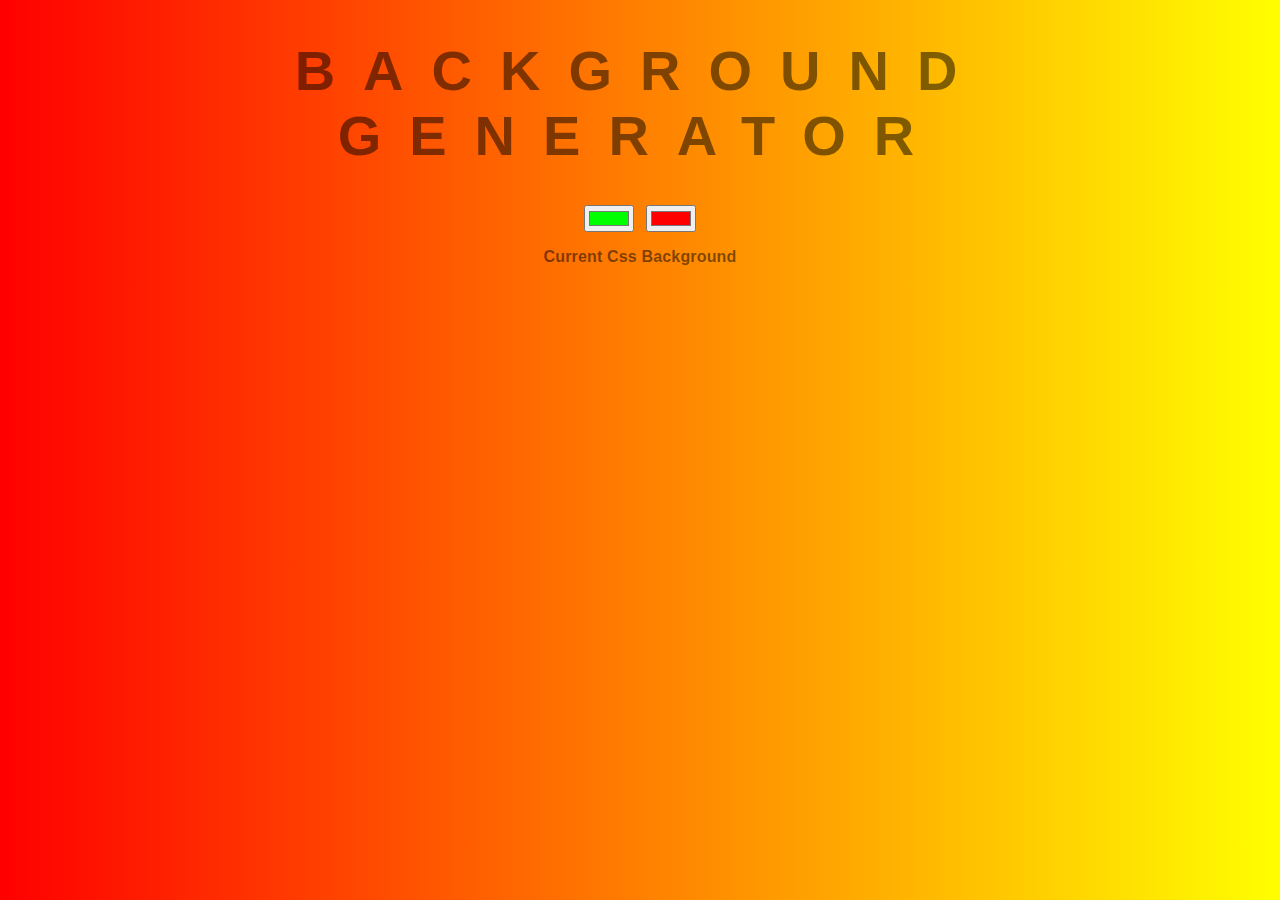
<file: BackgroundGenerator/index.html>
<!DOCTYPE html>
<html>

<head>
    <title>Background Generator</title>
    <link rel="stylesheet" type="text/css" href="style.css">
</head>

<body id="gradient">
    <h1>Background Generator</h1>
    <input class="color1" type="color" name="color1" value="#00ff00">
    <input class="color2" type="color" name="color2" value="#ff0000">
    <h3>Current Css Background</h3>
    <script type="text/javascript" src="index.js"></script>
</body>

</html>
</file>
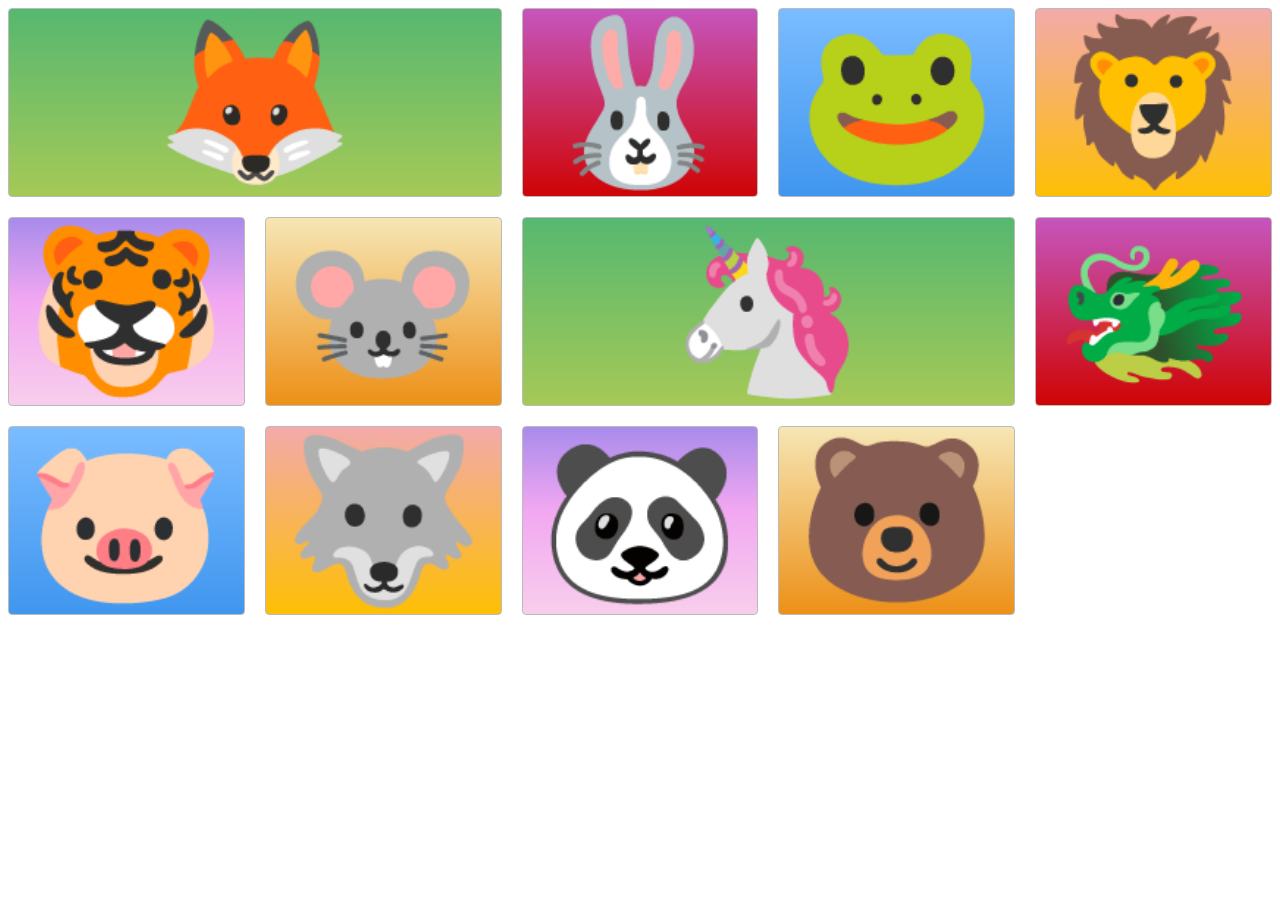
<file: CssGrids/index.html>
<!DOCTYPE html>
<html>

<head>
    <!-- the below meta tag is default in most modern browsers. however if you have an
  older browser, the emojis may not show up properly. In which case you need this meta
  tag. Read more here: https://teamtreehouse.com/community/meta-charsetutf8-what-does-this-mean-or-what-does-it-do-i-deleted-it-from-the-code-and-nothing-changed -->
    <meta charset="utf-8">
    <title>Grid Master</title>
    <link rel="stylesheet" type="text/css" href="./style.css">
</head>

<body>
    <div class="container">
        <div class="zone green">🦊</div>
        <div class="zone red">🐰</div>
        <div class="zone blue">🐸</div>
        <div class="zone yellow">🦁</div>
        <div class="zone purple">🐯</div>
        <div class="zone brown">🐭</div>
        <div class="zone green">🦄</div>
        <div class="zone red">🐲</div>
        <div class="zone blue">🐷</div>
        <div class="zone yellow">🐺</div>
        <div class="zone purple">🐼</div>
        <div class="zone brown">🐻</div>
    </div>
</body>

</html>
</file>
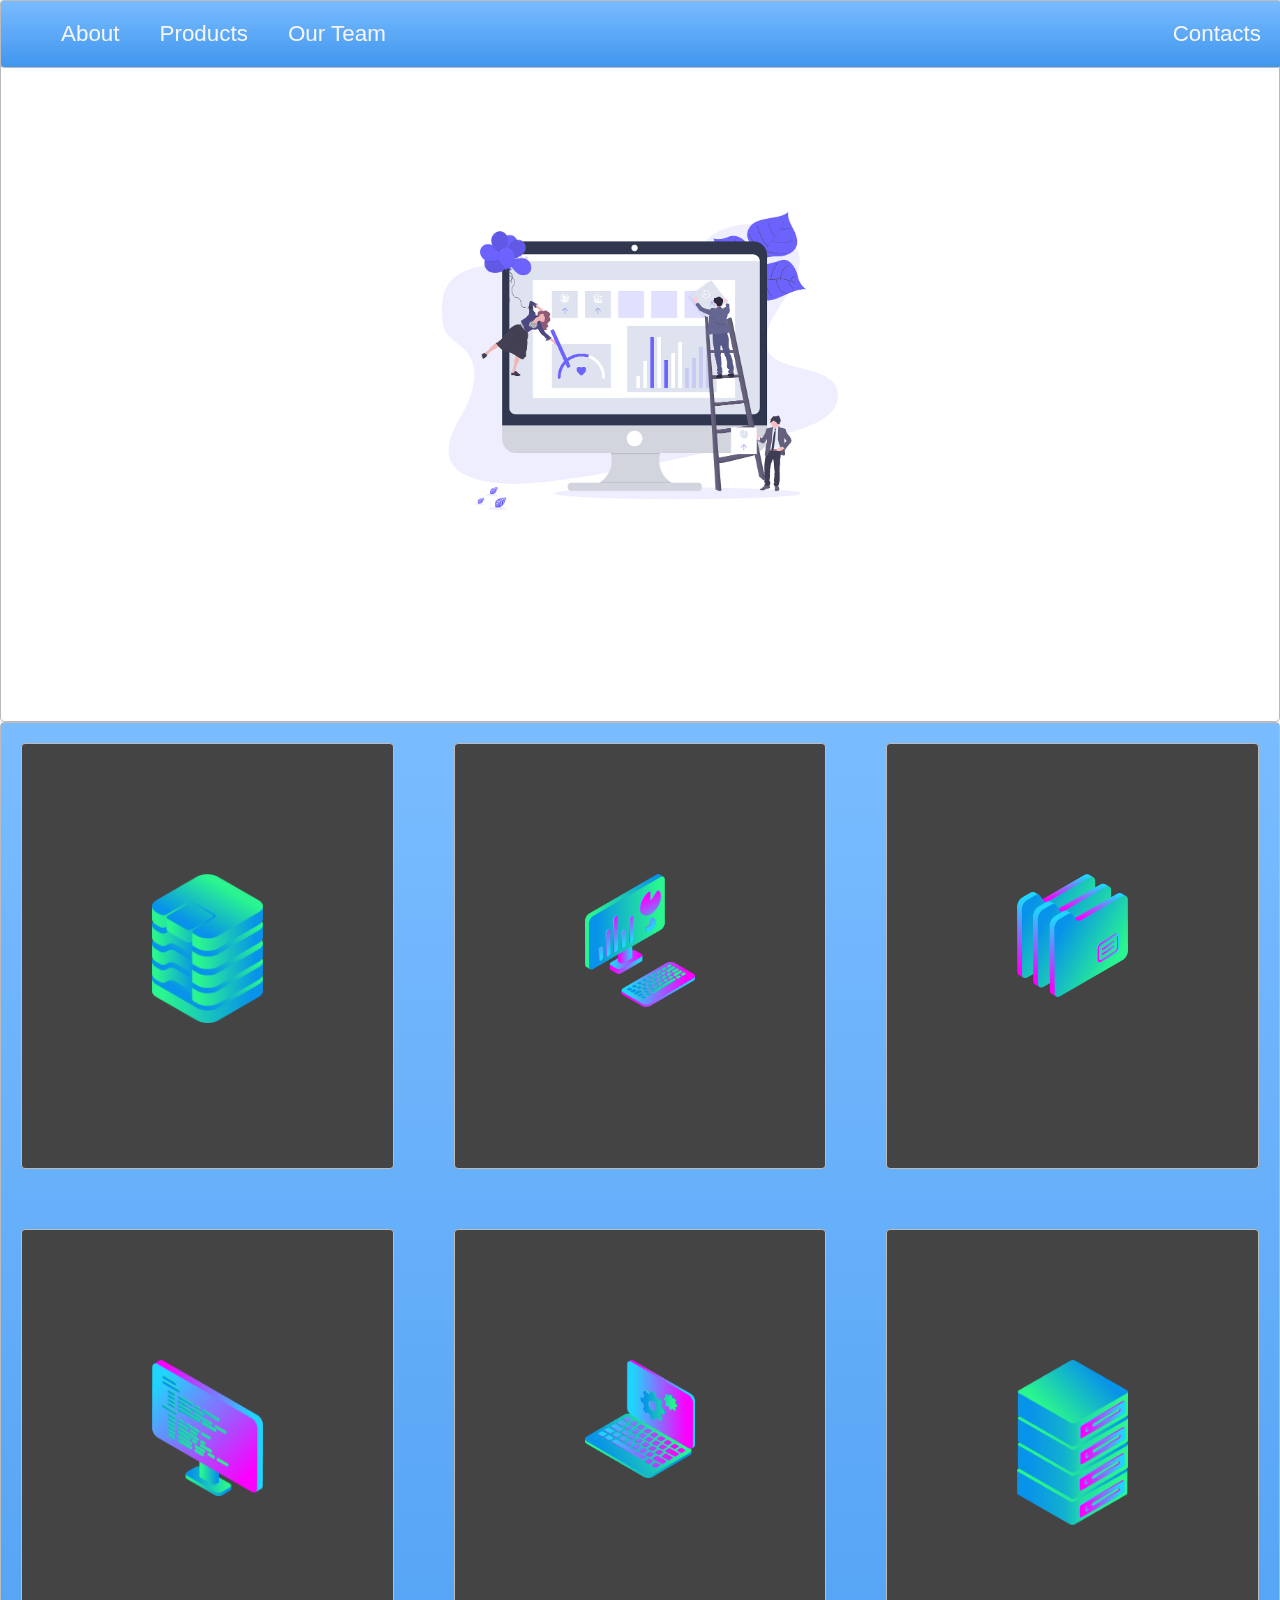
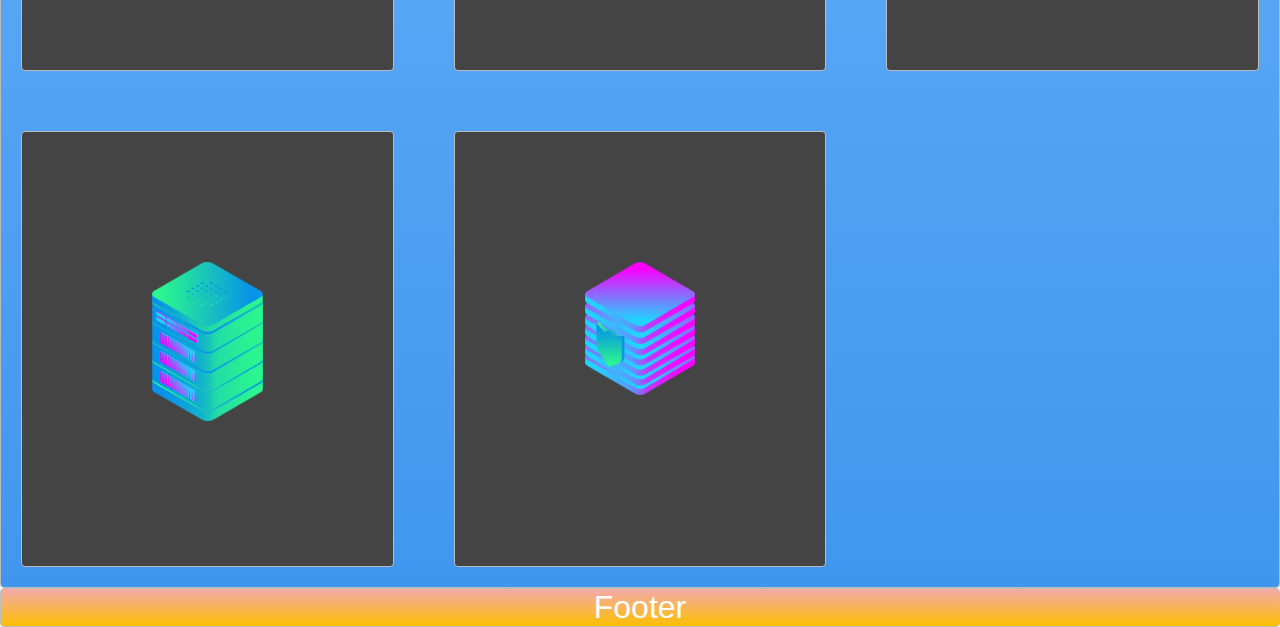
<file: CssPageLayout/index.html>
<!DOCTYPE html>
<html>

<head>
    <title>Layout Master</title>
    <link rel="stylesheet" type="text/css" href="./style.css">
</head>

<body>
    <nav class="zone blue sticky">
        <ul class="main-nav">
            <li>
                <a href=>About</a>
            </li>
            <li>
                <a href="">Products</a>
            </li>
            <li>
                <a href="">Our Team</a>
            </li>
            <li class="push">
                <a href="">Contacts</a>
            </li>
        </ul>
    </nav>
    <div class="container zone">
    	<img class= "cover" src="undraw.png">
    </div>
    <div class="zone blue grid-wrapper">
        <div class="box zone">
            <img src="data_storage_2_2.png">
        </div>
        <div class="box zone">
            <img src="desktop_analytics_2.png">
        </div>
        <div class="box zone">
            <img src="files_2.png">
        </div>
        <div class="box zone">
            <img src="monitor_coding_2.png">
        </div>
        <div class="box zone">
            <img src="monitor_settings_2.png">
        </div>
        <div class="box zone">
            <img src="server_2_2.png">
        </div>
        <div class="box zone">
            <img src="server_3.png">
        </div>
        <div class="box zone">
            <img src="server_safe_2.png">
        </div>
    </div>
    <footer class="zone yellow">Footer</footer>
</body>

</html>
</file>
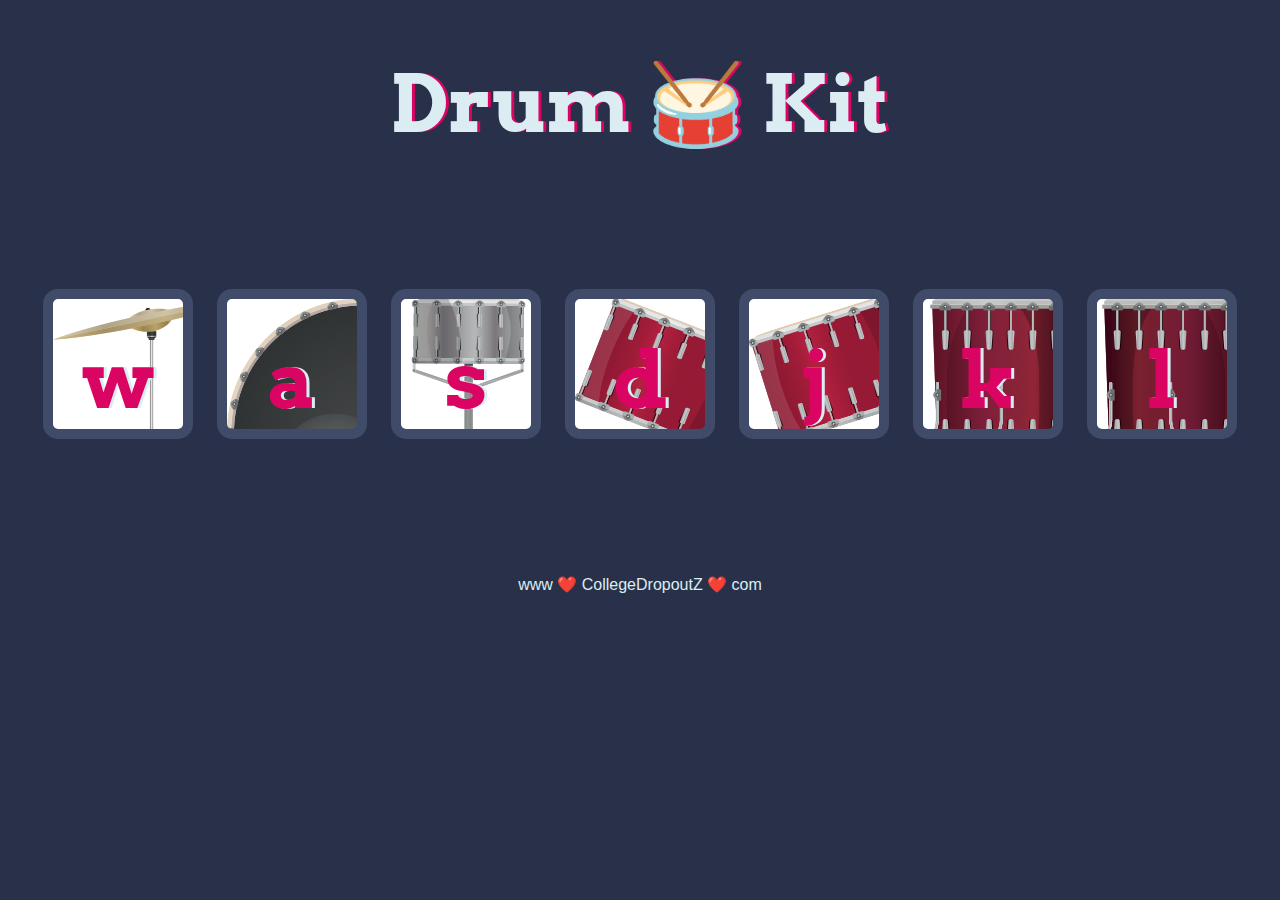
<file: Drum Roll/index.html>
<!DOCTYPE html>
<html lang="en" dir="ltr">
  <head>
    <meta charset="utf-8" />
    <title>Drum Kit</title>
    <link rel="stylesheet" href="styles.css" />
    <link
      href="https://fonts.googleapis.com/css?family=Arvo"
      rel="stylesheet"
    />
  </head>

  <body>
    <h1 id="title">Drum 🥁 Kit</h1>
    <div class="set">
      <button class="w drum">w</button>
      <button class="a drum">a</button>
      <button class="s drum">s</button>
      <button class="d drum">d</button>
      <button class="j drum">j</button>
      <button class="k drum">k</button>
      <button class="l drum">l</button>
     
    </div>
    <script src="https://ajax.googleapis.com/ajax/libs/jquery/3.5.1/jquery.min.js"></script>
<script src="index.js" charset="utf-8"></script>

  </body>

    <footer>www ❤️ CollegeDropoutZ ❤️ com</footer>


 
</html>
</file>
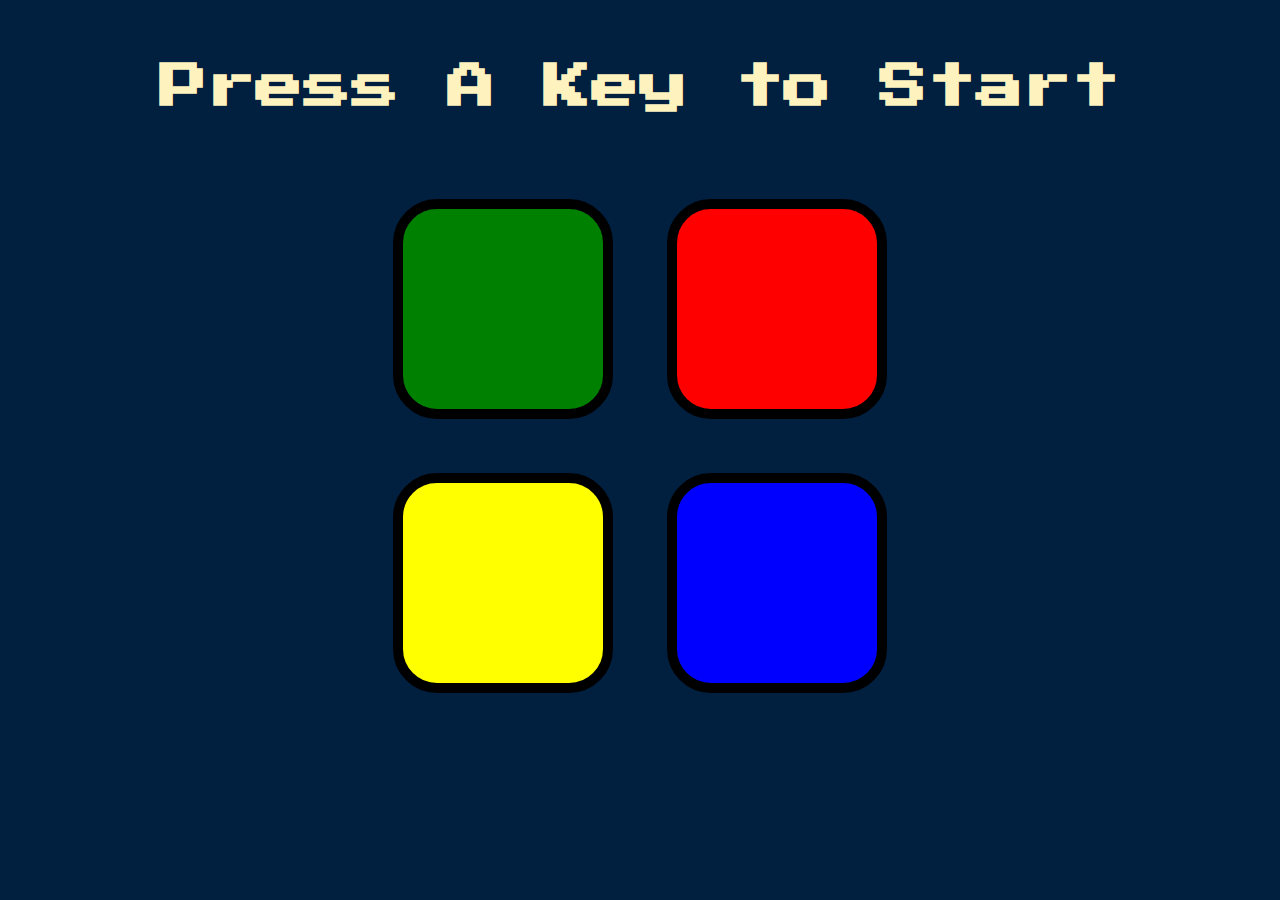
<file: SimonGame/index.html>
<!DOCTYPE html>
<html lang="en" dir="ltr">

<head>
  <meta charset="utf-8">
  <title>Simon</title>
  <link rel="stylesheet" href="styles.css">
  <link href="https://fonts.googleapis.com/css?family=Press+Start+2P" rel="stylesheet">
</head>

<body>
  <h1 id="level-title">Press A Key to Start</h1>
  <div class="container">
    <div class="row">

      <div type="button" id="green" class="btn green">

      </div>

      <div type="button" id="red" class="btn red">

      </div>
    </div>

    <div class="row">

      <div type="button" id="yellow" class="btn yellow">

      </div>
      <div type="button" id="blue" class="btn blue">

      </div>

    </div>

  </div>
  <script src="https://ajax.googleapis.com/ajax/libs/jquery/3.5.1/jquery.min.js"></script>
<script src="index.js" charset="utf-8"></script>
</body>

</html>
</file>
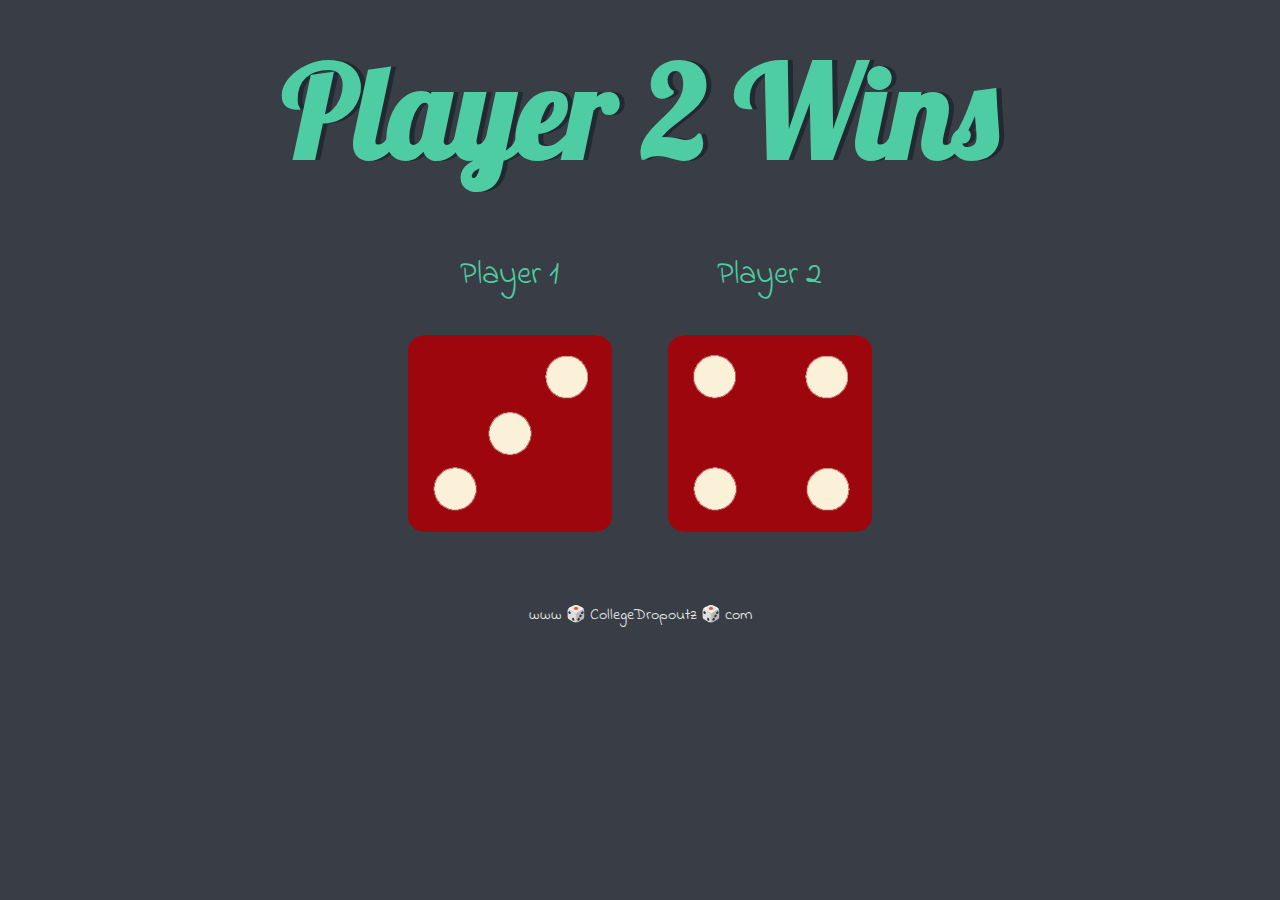
<file: Dicee/dicee.html>
<!DOCTYPE html>
<html lang="en" dir="ltr">
  <head>
    <meta charset="utf-8">
    <title>Dicee</title>
    <link rel="stylesheet" href="styles.css">
    <link href="https://fonts.googleapis.com/css?family=Indie+Flower|Lobster" rel="stylesheet">

  </head>
  <body>

    <div class="container">
      <h1>Refresh Me</h1>

      <div class="dice">
        <p>Player 1</p>
        <img class="img1" src="images/dice6.png">
      </div>

      <div class="dice">
        <p>Player 2</p>
        <img class="img2" src="images/dice6.png">
      </div>

    </div>

<script src="index.js" charset="utf-8"></script>
  </body>

  <footer>
    www 🎲 CollegeDropoutz 🎲 com
  </footer>
</html>
</file>
<file: BackgroundGenerator/style.css>
body {
	font: 'Raleway', sans-serif;
    color: rgba(0,0,0,.5);
    text-align: center;
    text-transform: uppercase; 
    letter-spacing: .5em;
    top: 15%;
	background: linear-gradient(to right, red , yellow); /* Standard syntax */
}

h1 {
    font: 600 3.5em 'Raleway', sans-serif;
    color: rgba(0,0,0,.5);
    text-align: center;
    text-transform: uppercase;
    letter-spacing: .5em;
    width: 100%;
}

h3 {
	font: 900 1em 'Raleway', sans-serif;
    color: rgba(0,0,0,.5);
    text-align: center;
    text-transform: none;
    letter-spacing: 0.01em;

}
</file>
<file: CssGrids/style.css>
.container {
    display: grid;
    grid-gap: 20px;
    grid-template-columns: repeat(auto-fill, minmax(200px, 1fr));
    grid-template-rows: 1fr;

}
.green{
    grid-column: span 2;
}

.zone {
    cursor: pointer;
    /*display:inline-block;*/
    text-align: center;
    font-size: 10em;
    border-radius: 4px;
    border: 1px solid #bbb;
    transition: all 0.3s linear;
}

.zone:hover {
    -webkit-box-shadow: rgba(0, 0, 0, 0.8) 0px 5px 15px, inset rgba(0, 0, 0, 0.15) 0px -10px 20px;
    -moz-box-shadow: rgba(0, 0, 0, 0.8) 0px 5px 15px, inset rgba(0, 0, 0, 0.15) 0px -10px 20px;
    -o-box-shadow: rgba(0, 0, 0, 0.8) 0px 5px 15px, inset rgba(0, 0, 0, 0.15) 0px -10px 20px;
    box-shadow: rgba(0, 0, 0, 0.8) 0px 5px 15px, inset rgba(0, 0, 0, 0.15) 0px -10px 20px;
}


/*https://paulund.co.uk/how-to-create-shiny-css-buttons*/
/***********************************************************************
 *  Green Background
 **********************************************************************/
.green {
    background: #56B870;
    /* Old browsers */
    background: -moz-linear-gradient(top, #56B870 0%, #a5c956 100%);
    /* FF3.6+ */
    background: -webkit-gradient(linear, left top, left bottom, color-stop(0%, #56B870), color-stop(100%, #a5c956));
    /* Chrome,Safari4+ */
    background: -webkit-linear-gradient(top, #56B870 0%, #a5c956 100%);
    /* Chrome10+,Safari5.1+ */
    background: -o-linear-gradient(top, #56B870 0%, #a5c956 100%);
    /* Opera 11.10+ */
    background: -ms-linear-gradient(top, #56B870 0%, #a5c956 100%);
    /* IE10+ */
    background: linear-gradient(top, #56B870 0%, #a5c956 100%);
    /* W3C */
}

/***********************************************************************
 *  Red Background
 **********************************************************************/
.red {
    background: #C655BE;
    /* Old browsers */
    background: -moz-linear-gradient(top, #C655BE 0%, #cf0404 100%);
    /* FF3.6+ */
    background: -webkit-gradient(linear, left top, left bottom, color-stop(0%, #C655BE), color-stop(100%, #cf0404));
    /* Chrome,Safari4+ */
    background: -webkit-linear-gradient(top, #C655BE 0%, #cf0404 100%);
    /* Chrome10+,Safari5.1+ */
    background: -o-linear-gradient(top, #C655BE 0%, #cf0404 100%);
    /* Opera 11.10+ */
    background: -ms-linear-gradient(top, #C655BE 0%, #cf0404 100%);
    /* IE10+ */
    background: linear-gradient(top, #C655BE 0%, #cf0404 100%);
    /* W3C */
}

/***********************************************************************
 *  Yellow Background
 **********************************************************************/
.yellow {
    background: #F3AAAA;
    /* Old browsers */
    background: -moz-linear-gradient(top, #F3AAAA 0%, #febf04 100%);
    /* FF3.6+ */
    background: -webkit-gradient(linear, left top, left bottom, color-stop(0%, #F3AAAA), color-stop(100%, #febf04));
    /* Chrome,Safari4+ */
    background: -webkit-linear-gradient(top, #F3AAAA 0%, #febf04 100%);
    /* Chrome10+,Safari5.1+ */
    background: -o-linear-gradient(top, #F3AAAA 0%, #febf04 100%);
    /* Opera 11.10+ */
    background: -ms-linear-gradient(top, #F3AAAA 0%, #febf04 100%);
    /* IE10+ */
    background: linear-gradient(top, #F3AAAA 0%, #febf04 100%);
    /* W3C */
}

/***********************************************************************
 *  Blue Background
 **********************************************************************/
.blue {
    background: #7abcff;
    /* Old browsers */
    background: -moz-linear-gradient(top, #7abcff 0%, #60abf8 44%, #4096ee 100%);
    /* FF3.6+ */
    background: -webkit-gradient(linear, left top, left bottom, color-stop(0%, #7abcff), color-stop(44%, #60abf8), color-stop(100%, #4096ee));
    /* Chrome,Safari4+ */
    background: -webkit-linear-gradient(top, #7abcff 0%, #60abf8 44%, #4096ee 100%);
    /* Chrome10+,Safari5.1+ */
    background: -o-linear-gradient(top, #7abcff 0%, #60abf8 44%, #4096ee 100%);
    /* Opera 11.10+ */
    background: -ms-linear-gradient(top, #7abcff 0%, #60abf8 44%, #4096ee 100%);
    /* IE10+ */
    background: linear-gradient(top, #7abcff 0%, #60abf8 44%, #4096ee 100%);
    /* W3C */
}

/***********************************************************************
 *  Purple Background
 **********************************************************************/
.purple {
    background: #A88BEB;
    /* Old browsers */
    background: -moz-linear-gradient(top, #A88BEB 0%, #F1A7F1 44%, #F8CEEC 100%);
    /* FF3.6+ */
    background: -webkit-gradient(linear, left top, left bottom, color-stop(0%, #A88BEB), color-stop(44%, #F1A7F1), color-stop(100%, #F8CEEC));
    /* Chrome,Safari4+ */
    background: -webkit-linear-gradient(top, #A88BEB 0%, #F1A7F1 44%, #F8CEEC 100%);
    /* Chrome10+,Safari5.1+ */
    background: -o-linear-gradient(top, #A88BEB 0%, #F1A7F1 44%, #F8CEEC 100%);
    /* Opera 11.10+ */
    background: -ms-linear-gradient(top, #A88BEB 0%, #F1A7F1 44%, #F8CEEC 100%);
    /* IE10+ */
    background: linear-gradient(top, #A88BEB 0%, #F1A7F1 44%, #F8CEEC 100%);
    /* W3C */
}

/***********************************************************************
 *  Brown Background
 **********************************************************************/
.brown {
    background: #f6e6b4;
    /* Old browsers */
    background: -moz-linear-gradient(top, #f6e6b4 0%, #ed9017 100%);
    /* FF3.6+ */
    background: -webkit-gradient(linear, left top, left bottom, color-stop(0%, #f6e6b4), color-stop(100%, #ed9017));
    /* Chrome,Safari4+ */
    background: -webkit-linear-gradient(top, #f6e6b4 0%, #ed9017 100%);
    /* Chrome10+,Safari5.1+ */
    background: -o-linear-gradient(top, #f6e6b4 0%, #ed9017 100%);
    /* Opera 11.10+ */
    background: -ms-linear-gradient(top, #f6e6b4 0%, #ed9017 100%);
    /* IE10+ */
    background: linear-gradient(top, #f6e6b4 0%, #ed9017 100%);
    /* W3C */
    filter: progid:DXImageTransform.Microsoft.gradient(startColorstr='#f6e6b4', endColorstr='#ed9017', GradientType=0);
    /* IE6-9 */
}
</file>
<file: CssPageLayout/style.css>
body{
    margin: auto 0;
    font-family: Arial;
}

.zone {
 /*   padding: 30px 50px;
    margin: 40px 60px;*/
    cursor: pointer;
       color: #FFF;
    font-size: 2em;
    border-radius: 4px;
    border: 1px solid #bbb;
    transition: all 0.3s linear;
    

}

.zone:hover { 
    -webkit-box-shadow: rgba(0, 0, 0, 0.8) 0px 5px 15px, inset rgba(0, 0, 0, 0.15) 0px -10px 20px;
    -moz-box-shadow: rgba(0, 0, 0, 0.8) 0px 5px 15px, inset rgba(0, 0, 0, 0.15) 0px -10px 20px;
    -o-box-shadow: rgba(0, 0, 0, 0.8) 0px 5px 15px, inset rgba(0, 0, 0, 0.15) 0px -10px 20px;
    box-shadow: rgba(0, 0, 0, 0.8) 0px 5px 15px, inset rgba(0, 0, 0, 0.15) 0px -10px 20px;
}

.box:hover{
transform: rotate(-7deg);

}
.sticky{
    position: fixed;
    top: 0;
    width: 100%;
}

.main-nav{
    display: flex;
    list-style: none;
    font-size: 0.7em;
    margin: 0;
}

@media only screen and (max-width: 600px){
    .main-nav{
        font-size: 0.5em;
        padding-bottom: 0;
    }
}

.push{

    margin-left: auto;
}

li{
    padding: 20px;
}

a{
    color: #f5f5f6;
    text-decoration: none; 
}

.cover{
   width: 30rem; 
}


.container{
    display: flex;
    flex-wrap: wrap;
    align-items: center;
    justify-content: center;
    height: 80vh;
}

.grid-wrapper{
display: grid;
grid-gap: 20px;
grid-template-columns: repeat(auto-fill, minmax(350px, 1fr));
}

.box > img{
    width: 100%;
}

.box{
    background-color: #444;
    padding : 130px;
    margin: 20px;
}

.yellow{
    text-align: center;
}
/*https://paulund.co.uk/how-to-create-shiny-css-buttons*/
/***********************************************************************
 *  Green Background
 **********************************************************************/
.green {
    background: #56B870;
    /* Old browsers */
    background: -moz-linear-gradient(top, #56B870 0%, #a5c956 100%);
    /* FF3.6+ */
    background: -webkit-gradient(linear, left top, left bottom, color-stop(0%, #56B870), color-stop(100%, #a5c956));
    /* Chrome,Safari4+ */
    background: -webkit-linear-gradient(top, #56B870 0%, #a5c956 100%);
    /* Chrome10+,Safari5.1+ */
    background: -o-linear-gradient(top, #56B870 0%, #a5c956 100%);
    /* Opera 11.10+ */
    background: -ms-linear-gradient(top, #56B870 0%, #a5c956 100%);
    /* IE10+ */
    background: linear-gradient(top, #56B870 0%, #a5c956 100%);
    /* W3C */
    
}

/***********************************************************************
 *  Red Background
 **********************************************************************/
.red {
    background: #C655BE;
    /* Old browsers */
    background: -moz-linear-gradient(top, #C655BE 0%, #cf0404 100%);
    /* FF3.6+ */
    background: -webkit-gradient(linear, left top, left bottom, color-stop(0%, #C655BE), color-stop(100%, #cf0404));
    /* Chrome,Safari4+ */
    background: -webkit-linear-gradient(top, #C655BE 0%, #cf0404 100%);
    /* Chrome10+,Safari5.1+ */
    background: -o-linear-gradient(top, #C655BE 0%, #cf0404 100%);
    /* Opera 11.10+ */
    background: -ms-linear-gradient(top, #C655BE 0%, #cf0404 100%);
    /* IE10+ */
    background: linear-gradient(top, #C655BE 0%, #cf0404 100%);
    /* W3C */

}

/***********************************************************************
 *  Yellow Background
 **********************************************************************/
.yellow {
    background: #F3AAAA;
    /* Old browsers */
    background: -moz-linear-gradient(top, #F3AAAA 0%, #febf04 100%);
    /* FF3.6+ */
    background: -webkit-gradient(linear, left top, left bottom, color-stop(0%, #F3AAAA), color-stop(100%, #febf04));
    /* Chrome,Safari4+ */
    background: -webkit-linear-gradient(top, #F3AAAA 0%, #febf04 100%);
    /* Chrome10+,Safari5.1+ */
    background: -o-linear-gradient(top, #F3AAAA 0%, #febf04 100%);
    /* Opera 11.10+ */
    background: -ms-linear-gradient(top, #F3AAAA 0%, #febf04 100%);
    /* IE10+ */
    background: linear-gradient(top, #F3AAAA 0%, #febf04 100%);
    /* W3C */
}

/***********************************************************************
 *  Blue Background
 **********************************************************************/
.blue {
    background: #7abcff;
    /* Old browsers */
    background: -moz-linear-gradient(top, #7abcff 0%, #60abf8 44%, #4096ee 100%);
    /* FF3.6+ */
    background: -webkit-gradient(linear, left top, left bottom, color-stop(0%, #7abcff), color-stop(44%, #60abf8), color-stop(100%, #4096ee));
    /* Chrome,Safari4+ */
    background: -webkit-linear-gradient(top, #7abcff 0%, #60abf8 44%, #4096ee 100%);
    /* Chrome10+,Safari5.1+ */
    background: -o-linear-gradient(top, #7abcff 0%, #60abf8 44%, #4096ee 100%);
    /* Opera 11.10+ */
    background: -ms-linear-gradient(top, #7abcff 0%, #60abf8 44%, #4096ee 100%);
    /* IE10+ */
    background: linear-gradient(top, #7abcff 0%, #60abf8 44%, #4096ee 100%);
    /* W3C */
}
</file>
<file: Drum Roll/styles.css>
body {
  text-align: center;
  background-color: #283149;
}

h1 {
  font-size: 5rem;
  color: #DBEDF3;
  font-family: "Arvo", cursive;
  text-shadow: 3px 0 #DA0463;

}

footer {
  color: #DBEDF3;
  font-family: sans-serif;
}

.w {
background-image: url("images/crash.png");
}

.a {
background-image: url("images/kick.png");
}

.s {
background-image: url("images/snare.png");
}

.d {
background-image: url("images/tom1.png");
}

.j {
background-image: url("images/tom2.png");
}

.k {
  background-image: url("images/tom3.png");
}

.l {
  background-image: url("images/tom4.png");
}

.set {
  margin: 10% auto;
}

.game-over {
  background-color: red;
  opacity: 0.8;
}

.pressed {
  box-shadow: 0 3px 4px 0 #DBEDF3;
  opacity: 0.5;
}
.red {
  color: red;
}

.drum {
  outline: none;
  border: 10px solid #404B69;
  font-size: 5rem;
  font-family: 'Arvo', cursive;
  line-height: 2;
  font-weight: 900;
  color: #DA0463;
  text-shadow: 3px 0 #DBEDF3;
  border-radius: 15px;
  display: inline-block;
  width: 150px;
  height: 150px;
  text-align: center;
  margin: 10px;
  background-color: white;
}
</file>
<file: SimonGame/styles.css>
body {
  text-align: center;
  background-color: #011F3F;
}

#level-title {
  font-family: 'Press Start 2P', cursive;
  font-size: 3rem;
  margin:  5%;
  color: #FEF2BF;
}

.container {
  display: block;
  width: 50%;
  margin: auto;

}

.btn {
  margin: 25px;
  display: inline-block;
  height: 200px;
  width: 200px;
  border: 10px solid black;
  border-radius: 20%;
}

.game-over {
  background-color: red;
  opacity: 0.8;
}

.red {
  background-color: red;
}

.green {
  background-color: green;
}

.blue {
  background-color: blue;
}

.yellow {
  background-color: yellow;
}

.pressed {
  box-shadow: 0 0 20px white;
  background-color: grey;
}
</file>
<file: Dicee/styles.css>
.container {
  width: 70%;
  margin: auto;
  text-align: center;
}

.dice {
  text-align: center;
  display: inline-block;

}

body {
  background-color: #393E46;
}

h1 {
  margin: 30px;
  font-family: 'Lobster', cursive;
  text-shadow: 5px 0 #232931;
  font-size: 8rem;
  color: #4ECCA3;
}

p {
  font-size: 2rem;
  color: #4ECCA3;
  font-family: 'Indie Flower', cursive;
}

img {
  width: 80%;
}

footer {
  margin-top: 5%;
  color: #EEEEEE;
  text-align: center;
  font-family: 'Indie Flower', cursive;

}
</file>
